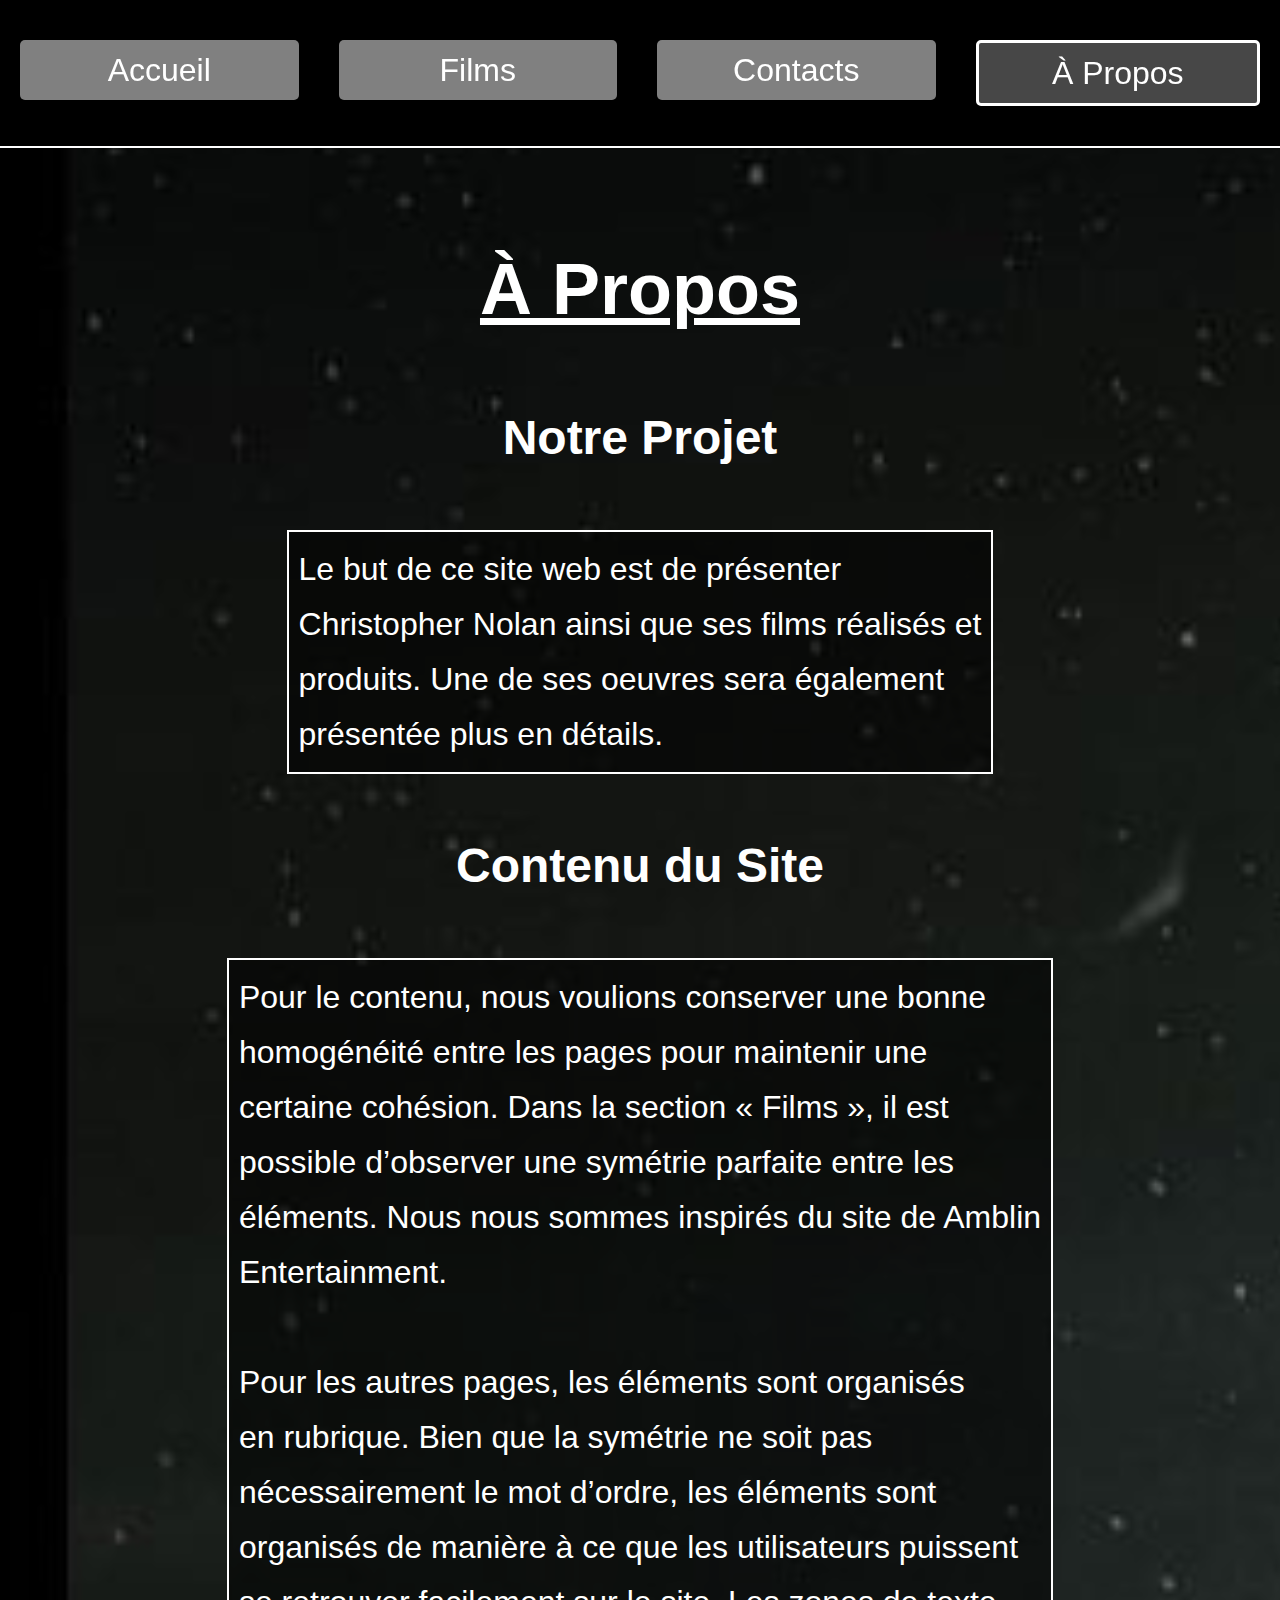
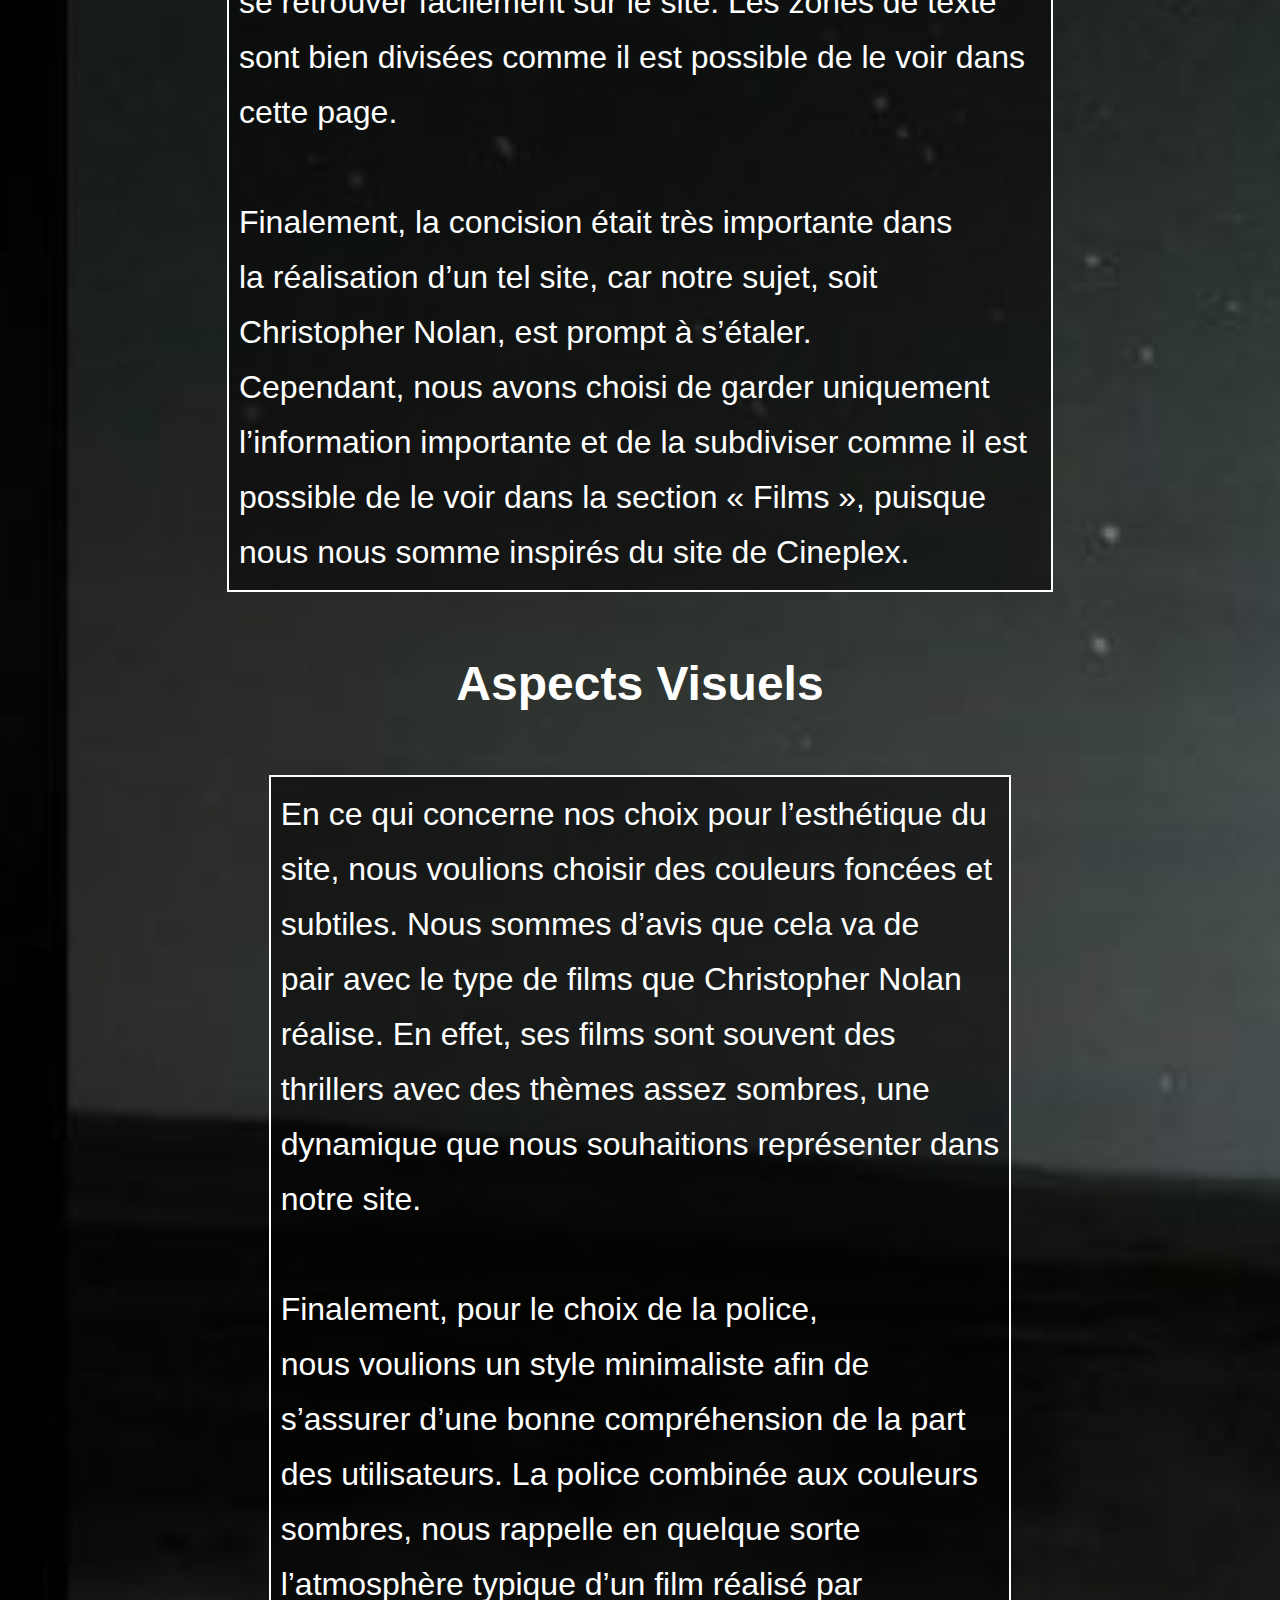
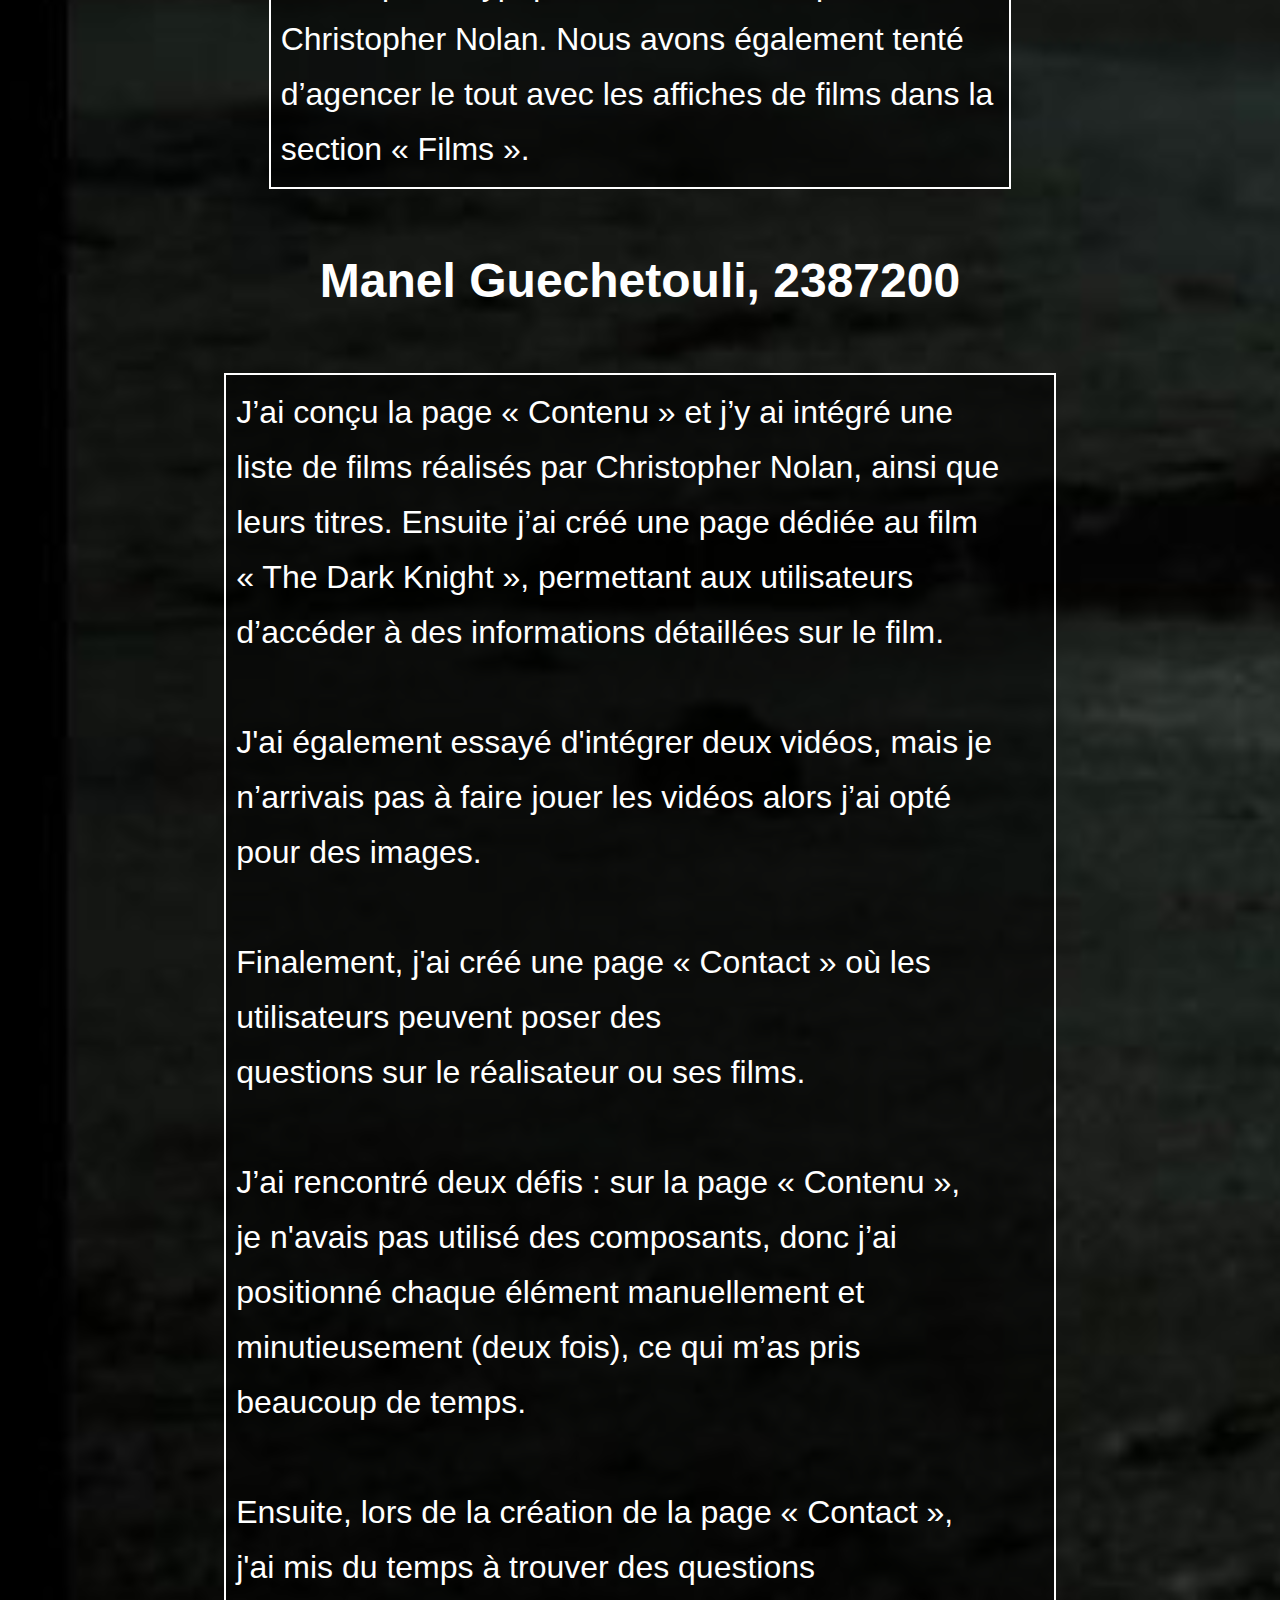
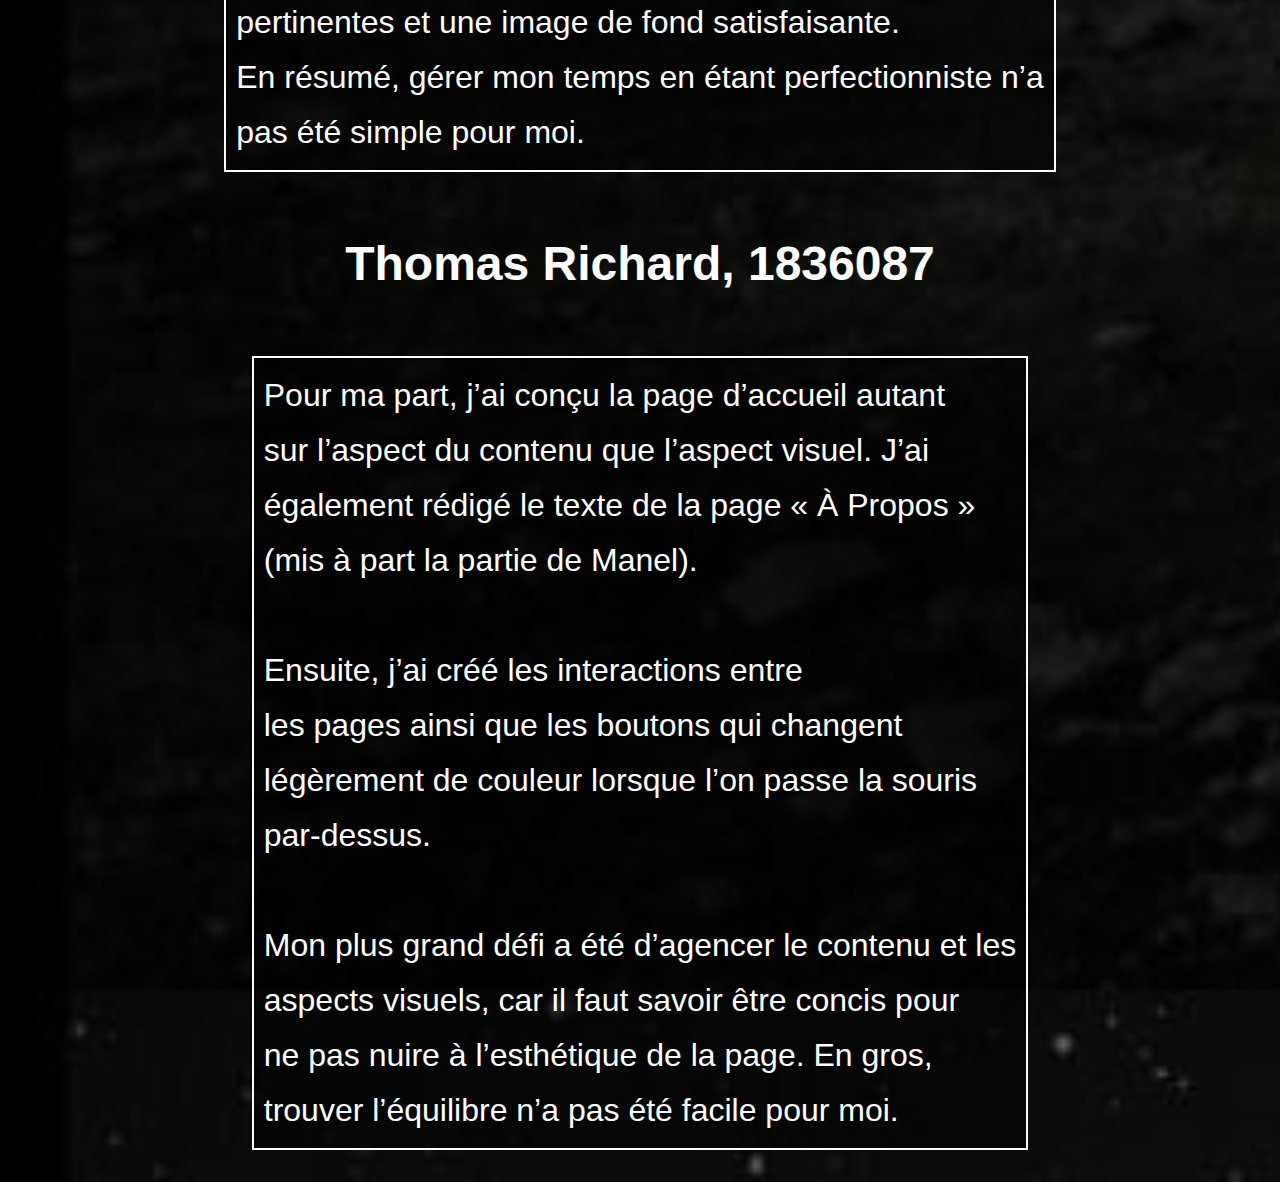
<file: APropos.html>
<!DOCTYPE html>
<html lang="fr">
<head>
    <link rel="stylesheet" href="APropos.css">
    <meta charset="UTF-8">
    <meta name="viewport" content="width=device-width, initial-scale=1.0">
    <title>À Propos</title>
</head>
<body>

     <!--Barre de Navigation ci-dessous-->
     <header>
        <div class="Bouton Accueil"> <a class="element" href="index.html"> Accueil </a> </div>
        <div class="Bouton Films"> <a class="element" href="Films.html"> Films </a> </div>
        <div class="Bouton Contacts"> <a  class="element" href="Contact.html"> Contacts </a> </div>
        <div class="Bouton A-Propos"> <a  class="element" href="APropos.html"> À Propos </a></div>
      </header>
     <!--Barre de Navigation ci-dessus-->

<div class="Contenu">
   <!--Premier paragrpahe-->
   <h1>À Propos</h1>

   <div class="notre-projet">
        
    <h2>Notre Projet</h2>
    <p>
        Le but de ce site web est de présenter <br>
        Christopher Nolan ainsi que ses films réalisés et <br>
        produits. Une de ses oeuvres sera également <br>
        présentée plus en détails.
    </p>
</div>


<div class="paragraphes">
<!--Deuxieme Paragraphe-->   
<div class="contenu-site">

    <h2>Contenu du Site</h2>
    <p>
        Pour le contenu, nous voulions conserver une bonne <br>
        homogénéité entre les pages pour maintenir une <br>
        certaine cohésion. Dans la section « Films », il est <br>
        possible d’observer une symétrie parfaite entre les <br>
        éléments. Nous nous sommes inspirés du site de Amblin  <br>
        Entertainment. <br><br> Pour les autres pages, les éléments sont 
        organisés <br> en rubrique. Bien que la symétrie ne soit pas <br>
        nécessairement le mot d’ordre, les éléments sont <br>
        organisés de manière à ce que les utilisateurs puissent <br>
        se retrouver facilement sur le site. Les zones de texte <br>
        sont bien divisées comme il est possible de le voir dans <br>
        cette page. <br><br> Finalement, la concision était très
        importante dans <br> la réalisation d’un tel site, car notre 
        sujet, soit <br> Christopher Nolan, est prompt à s’étaler. <br>
        Cependant, nous avons choisi de garder uniquement <br>
        l’information importante et de la subdiviser comme il est <br>
        possible de le voir dans la section « Films », puisque <br>
        nous nous somme inspirés du site de Cineplex. 
    </p>
</div>

<!--Troisieme Paragraphe--> 
<div class="aspects-visuels">
    <h2>Aspects Visuels</h2>

    <p>
        En ce qui concerne nos choix pour l’esthétique du <br>
        site, nous voulions choisir des couleurs foncées et <br>
        subtiles. Nous sommes d’avis que cela va de <br>
        pair avec le type de films que Christopher Nolan <br>
        réalise. En effet, ses films sont souvent des <br>
        thrillers avec des thèmes assez sombres, une <br>
        dynamique que nous souhaitions représenter dans <br>
        notre site. <br> <br> Finalement, pour le choix de la police, <br>
        nous voulions un style minimaliste afin de <br>
        s’assurer d’une bonne compréhension de la part <br>
        des utilisateurs. La police combinée aux couleurs <br>
        sombres, nous rappelle en quelque sorte <br>
        l’atmosphère typique d’un film réalisé par <br>
        Christopher Nolan. Nous avons également tenté <br>
        d’agencer le tout avec les affiches de films dans la <br>
        section « Films ».
    </p>
</div>

<!--Quatrieme Paragraphe--> 
<div class="manel">
    <h2>Manel Guechetouli, 2387200</h2>

    <p>
        J’ai conçu la page « Contenu » et j’y ai intégré une <br>
        liste de films réalisés par Christopher Nolan, ainsi que <br>
        leurs titres. Ensuite j’ai créé une page dédiée au film  <br>
        « The Dark Knight », permettant aux utilisateurs <br>
        d’accéder à des informations détaillées sur le film. <br> <br> J'ai
        également essayé d'intégrer deux vidéos, mais je <br>
        n’arrivais pas à faire jouer les vidéos alors j’ai opté <br>
        pour des images. <br> <br> Finalement, j'ai créé une page 
        « Contact » où les <br> utilisateurs peuvent poser des <br>
        questions sur le réalisateur ou ses films. <br> <br> J’ai rencontré 
        deux défis : sur la page « Contenu », <br> je n'avais pas
        utilisé des composants, donc j’ai <br> positionné chaque 
        élément manuellement et <br> minutieusement (deux fois),
        ce qui m’as pris <br> beaucoup de temps. <br> <br> Ensuite, lors de 
        la création de la page « Contact », <br> j'ai mis du temps à 
        trouver des questions <br> pertinentes et une image de 
        fond satisfaisante. <br> En résumé, gérer mon temps en 
        étant perfectionniste n’a <br> pas été simple pour moi.
    </p>
</div>


<!--Cinquieme Paragraphe--> 
<div class="thomas">
    <h2>Thomas Richard, 1836087</h2>

    <p>
        Pour ma part, j’ai conçu la page d’accueil autant <br>
        sur l’aspect du contenu que l’aspect visuel. J’ai <br>
        également rédigé le texte de la page « À Propos » <br>
        (mis à part la partie de Manel). <br><br> Ensuite, j’ai créé 
        les interactions entre <br> les pages ainsi que les 
        boutons qui changent <br> légèrement de couleur 
        lorsque l’on passe la souris <br> par-dessus. <br><br> Mon plus 
        grand défi a été d’agencer le contenu et les <br>
        aspects visuels, car il faut savoir être concis pour <br>
        ne pas nuire à l’esthétique de la page. En gros, <br>
        trouver l’équilibre n’a pas été facile pour moi.
    </p>

    

</div>

</div>
</div>
</body>
</html>
</file>
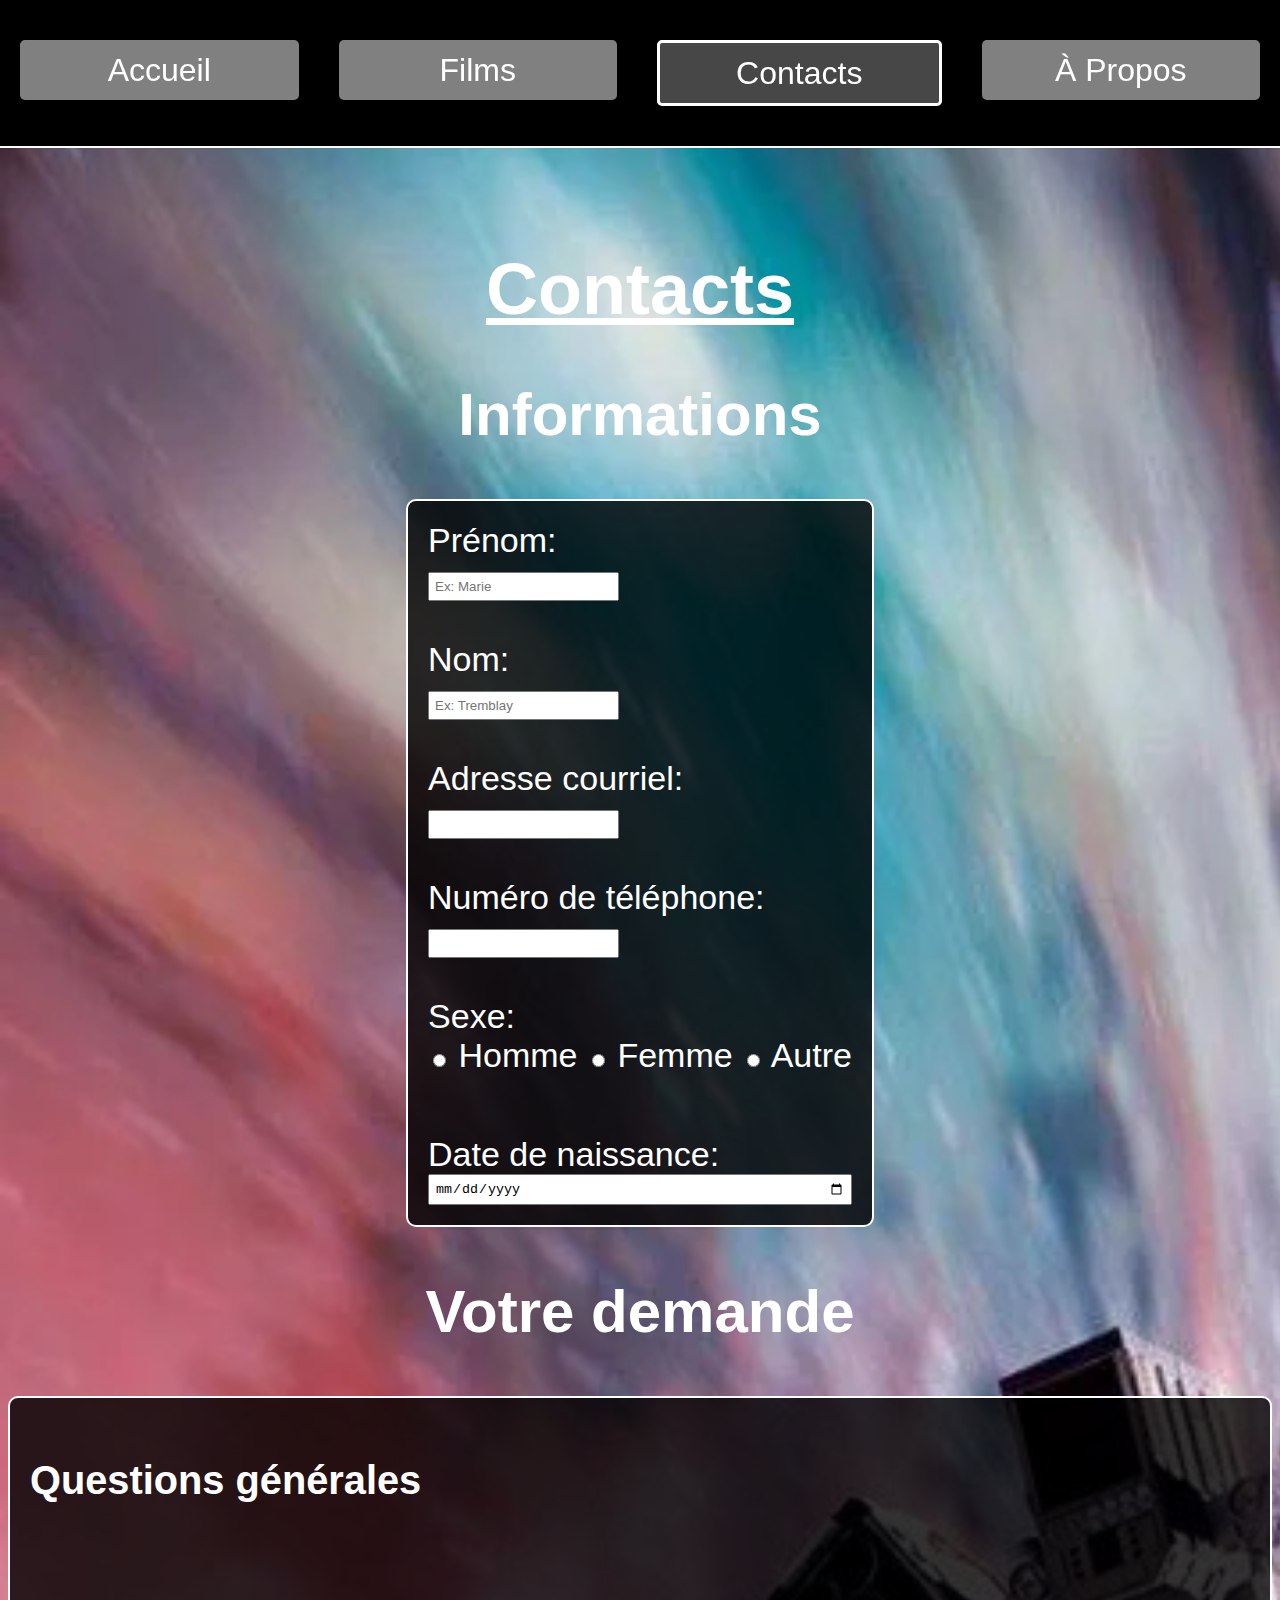
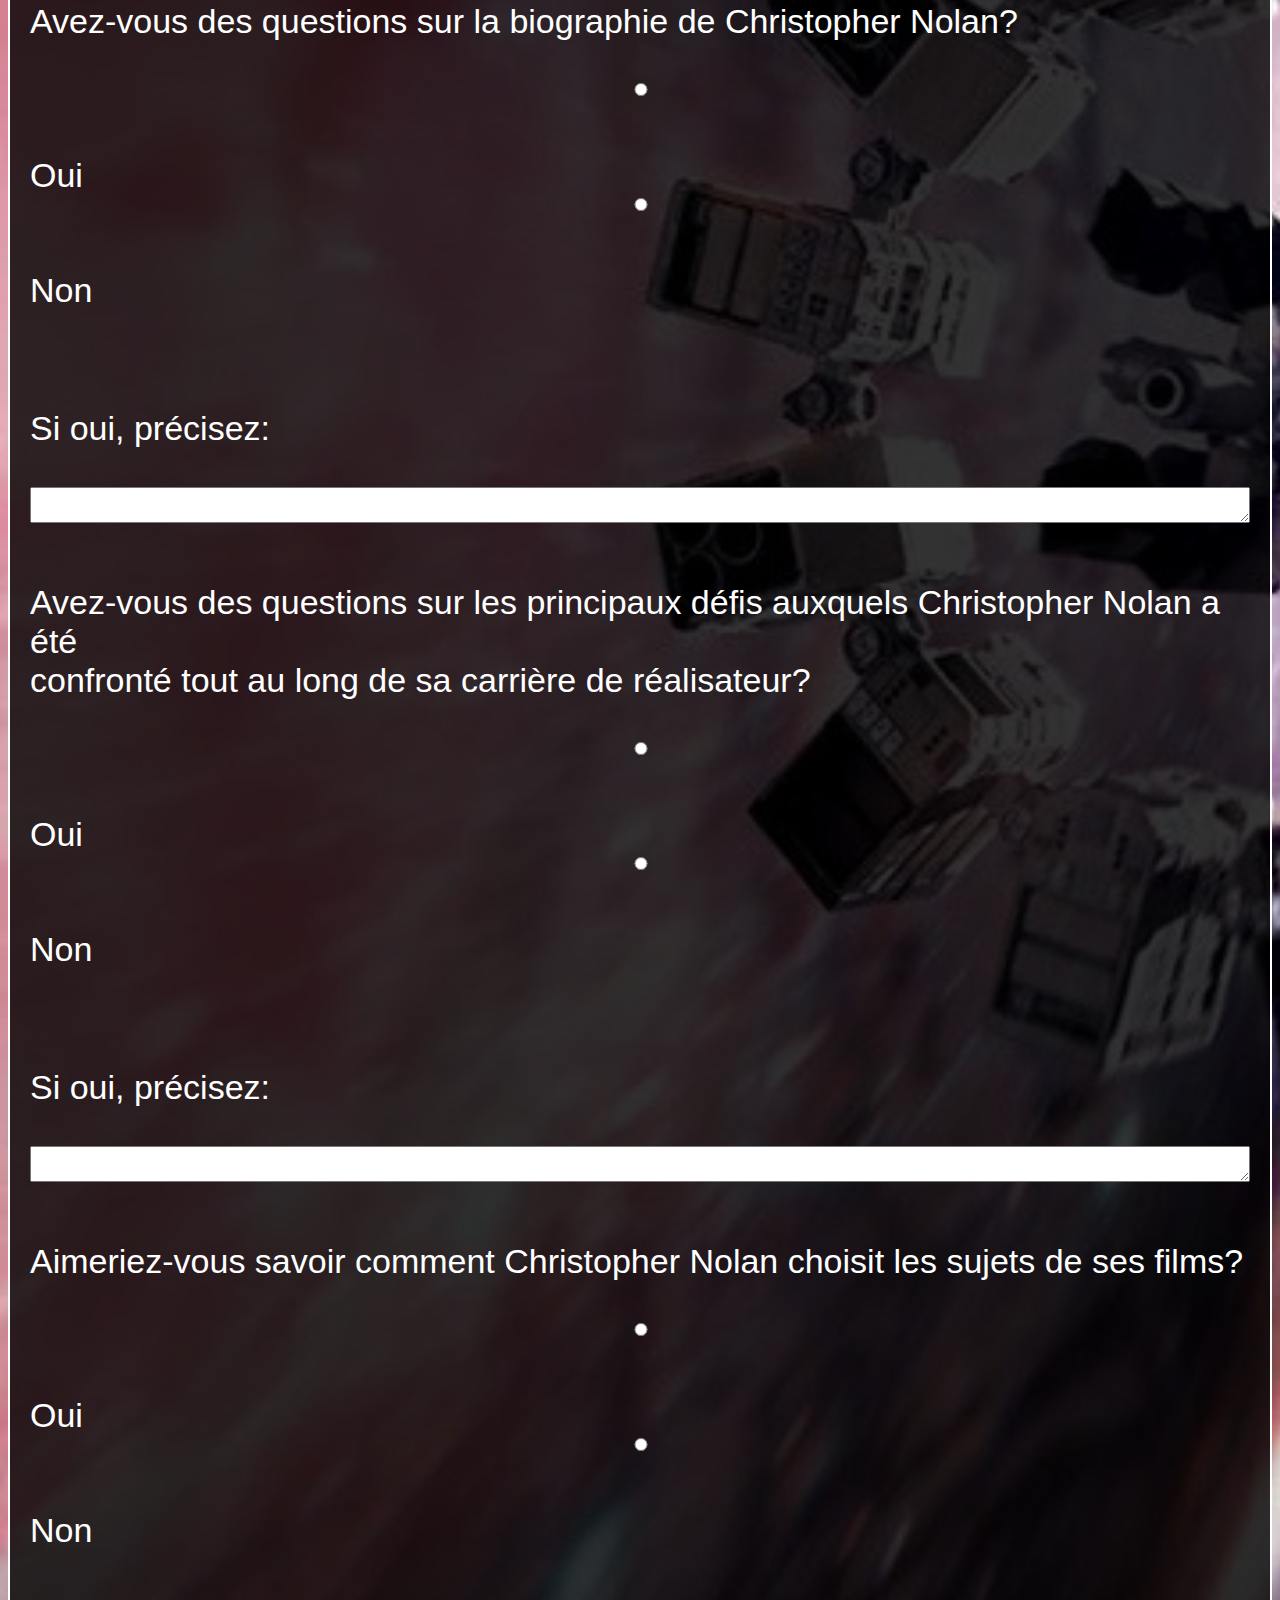
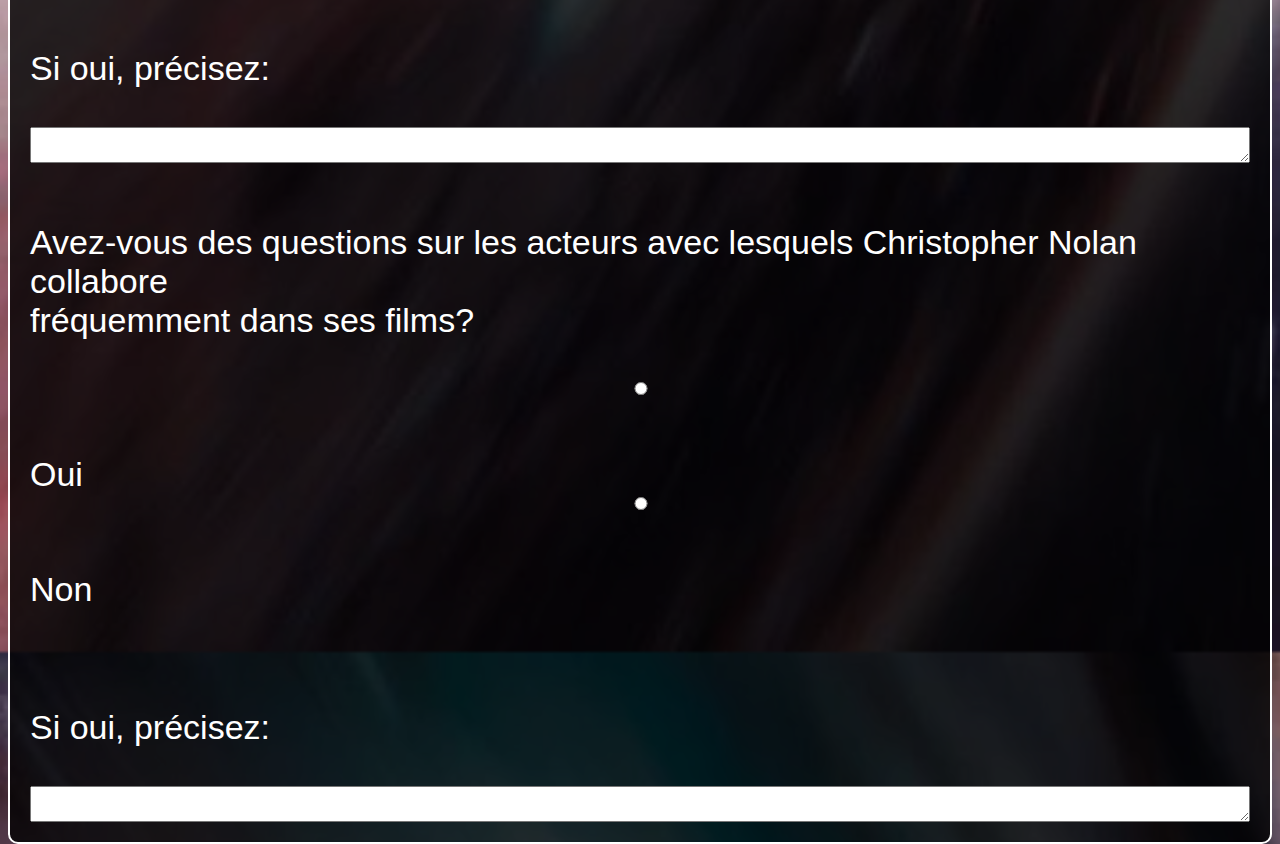
<file: Contact.html>
<!DOCTYPE html>
<html lang="fr">
<head>
    <link rel="stylesheet" href="Contacts.css">
    <meta charset="UTF-8">
    <meta name="viewport" content="width=device-width, initial-scale=1.0">
    <title>Contacts</title>
</head>
<body>

     <!--Barre de Navigation ci-dessous-->
     <header>
      <div class="Bouton Accueil"> <a class="element" href="index.html"> Accueil </a> </div>
      <div class="Bouton Films"> <a class="element" href="Films.html"> Films </a> </div>
      <div class="Bouton Contacts"> <a  class="element" href="Contact.html"> Contacts </a> </div>
      <div class="Bouton A-Propos"> <a  class="element" href="APropos.html"> À Propos </a></div>
    </header>
   <!--Barre de Navigation ci-dessus-->

<div class="Contenu">
   <h1>Contacts</h1>

   <h2>Informations</h2>
   
   <div class="formulaires">
    <form action="server.html">
      <div class="prenom">
        <label for="prenom"> Prénom: </label><br>
        <input type="text" id="prenom" name="prenom" placeholder="Ex: Marie" required/><br><br>
      </div> 

      <div class="nom">
        <label for="nom"> Nom: </label><br>
        <input type="text" id="nom" name="nom" placeholder="Ex: Tremblay" required/><br><br>
      </div>

      <div class="email">
        <label for="email"> Adresse courriel: </label><br>
        <input type="email" id="email" name="email" required/><br><br>
      </div>

      <div class="tel">
        <label for="tel"> Numéro de téléphone: </label><br>
        <input type="tel" id="tel" name="tel" placeeholder="(___)-___-____"><br><br>
      </div>

      <div class="sexe">
        <label for="sexe"> Sexe: </label><br>
        <input type="radio" name="sexe" value="homme" id="homme"> <label for="homme"> Homme </label>
        <input type="radio" name="sexe" value="femme" id="femme"> <label for="femme"> Femme </label>
        <input type="radio" name="sexe" value="autre" id="autre"> <label for="autre"> Autre </label><br>
      </div>

        <label for="age"> Date de naissance: </label>
        <input type="date" id="age" name="age" required>
    </form>

    <h2>Votre demande</h2>

    <form action="server.html">
        <h3>Questions générales</h3>

        <label for="biographie"> Avez-vous des questions sur la biographie de Christopher Nolan? </label><br>
        <input type="radio" name="biographie" value="oui" id="oui"> <label for="oui"> Oui </label>
        <input type="radio" name="biographie" value="non" id="non"> <label for="non"> Non </label><br>

        <label for="feedback"> Si oui, précisez: </label><br>
        <textarea name="feedback" id="feedback" cols="30" rows=""></textarea>

        <label for="défis"> Avez-vous des questions sur les principaux défis auxquels Christopher Nolan a été <br>confronté tout au long de sa carrière de réalisateur? </label><br>
        <input type="radio" name="défis" value="oui" id="oui"> <label for="oui"> Oui </label>
        <input type="radio" name="défis" value="non" id="non"> <label for="non"> Non </label><br>

        <label for="feedback"> Si oui, précisez: </label><br>
        <textarea name="feedback" id="feedback" cols="30" rows=""></textarea>

        <label for="sujets"> Aimeriez-vous savoir comment Christopher Nolan choisit les sujets de ses films? </label><br>
        <input type="radio" name="sujets" value="oui" id="oui"> <label for="oui"> Oui </label>
        <input type="radio" name="sujets" value="non" id="non"> <label for="non"> Non </label><br>

        <label for="feedback"> Si oui, précisez: </label><br>
        <textarea name="feedback" id="feedback" cols="30" rows=""></textarea>

        <label for="acteurs"> Avez-vous des questions sur les acteurs avec lesquels Christopher Nolan collabore <br> fréquemment dans ses films? </label><br>
        <input type="radio" name="acteurs" value="oui" id="oui"> <label for="oui"> Oui </label>
        <input type="radio" name="acteurs" value="non" id="non"> <label for="non"> Non </label><br>

        <label for="feedback"> Si oui, précisez: </label><br>
        <textarea name="feedback" id="feedback" cols="30" rows=""></textarea>
    </form>
   </div>
</div>



    
</body>
</html>
</file>
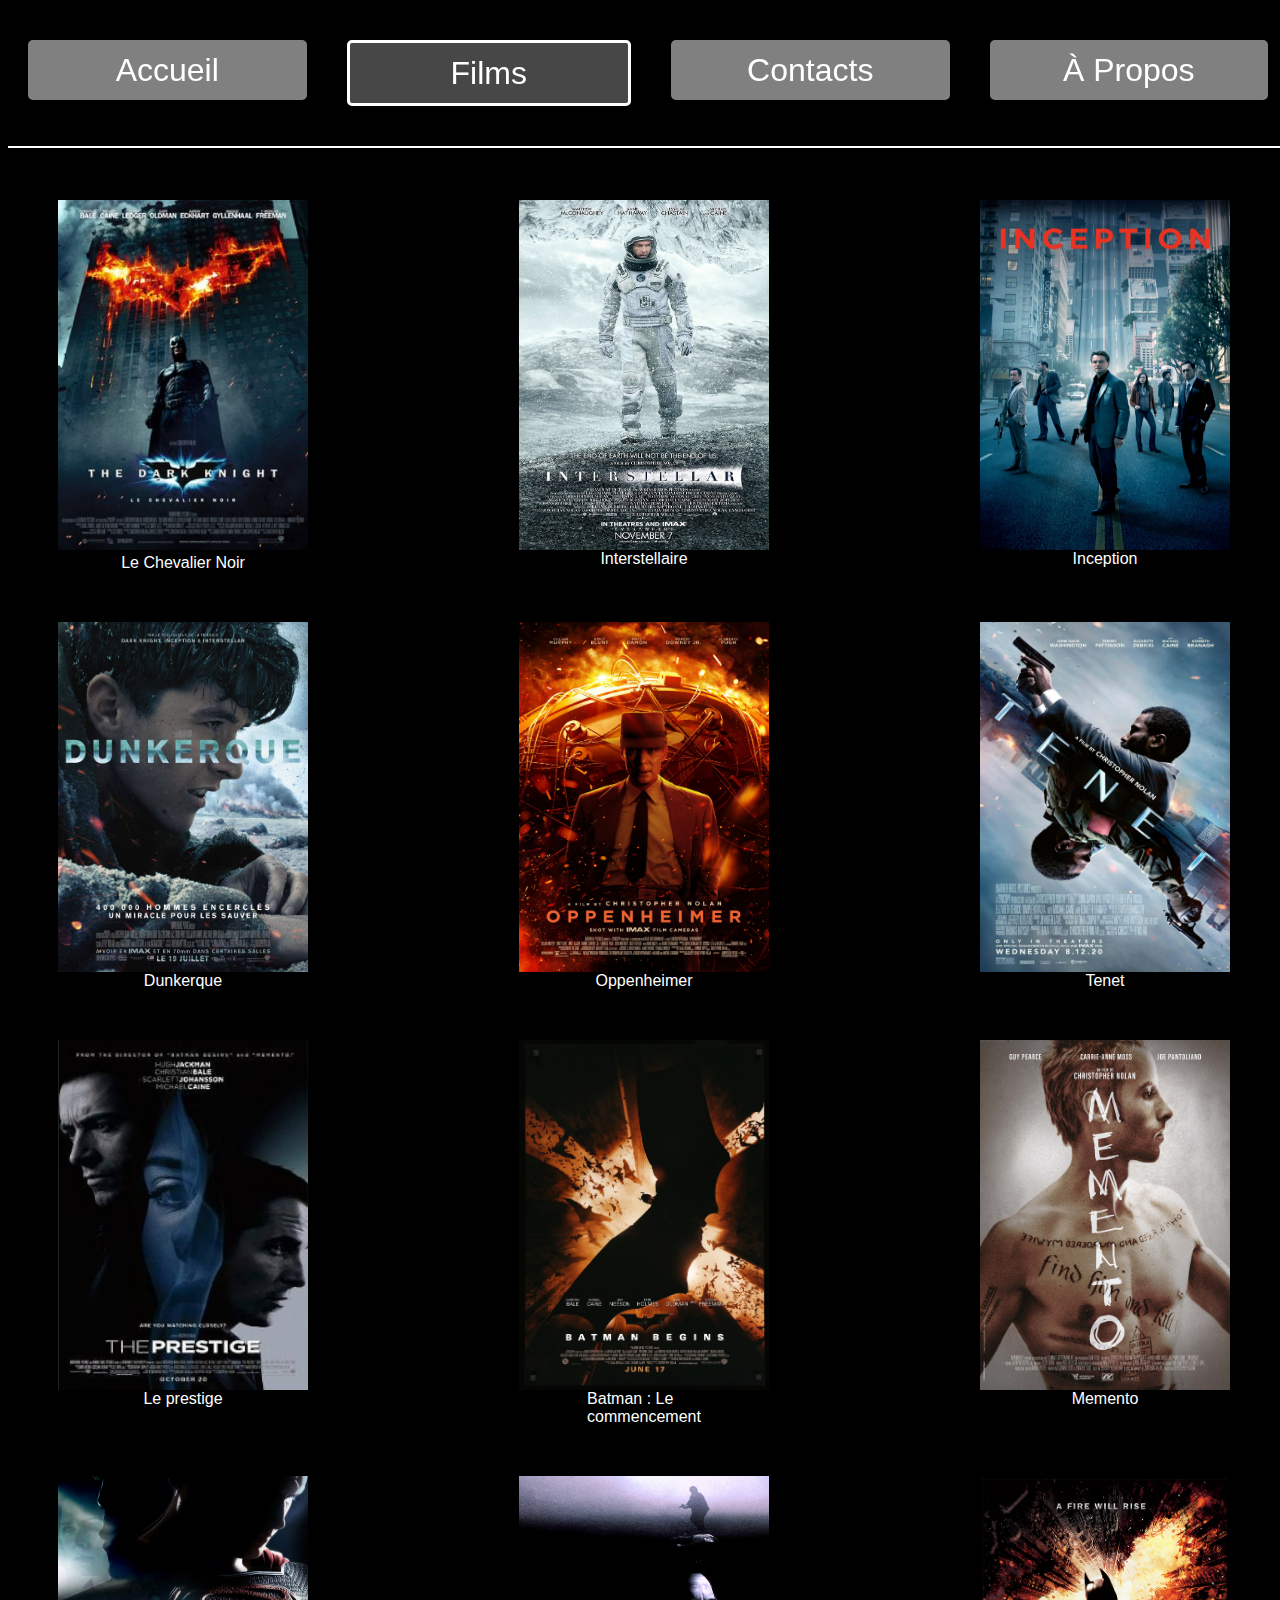
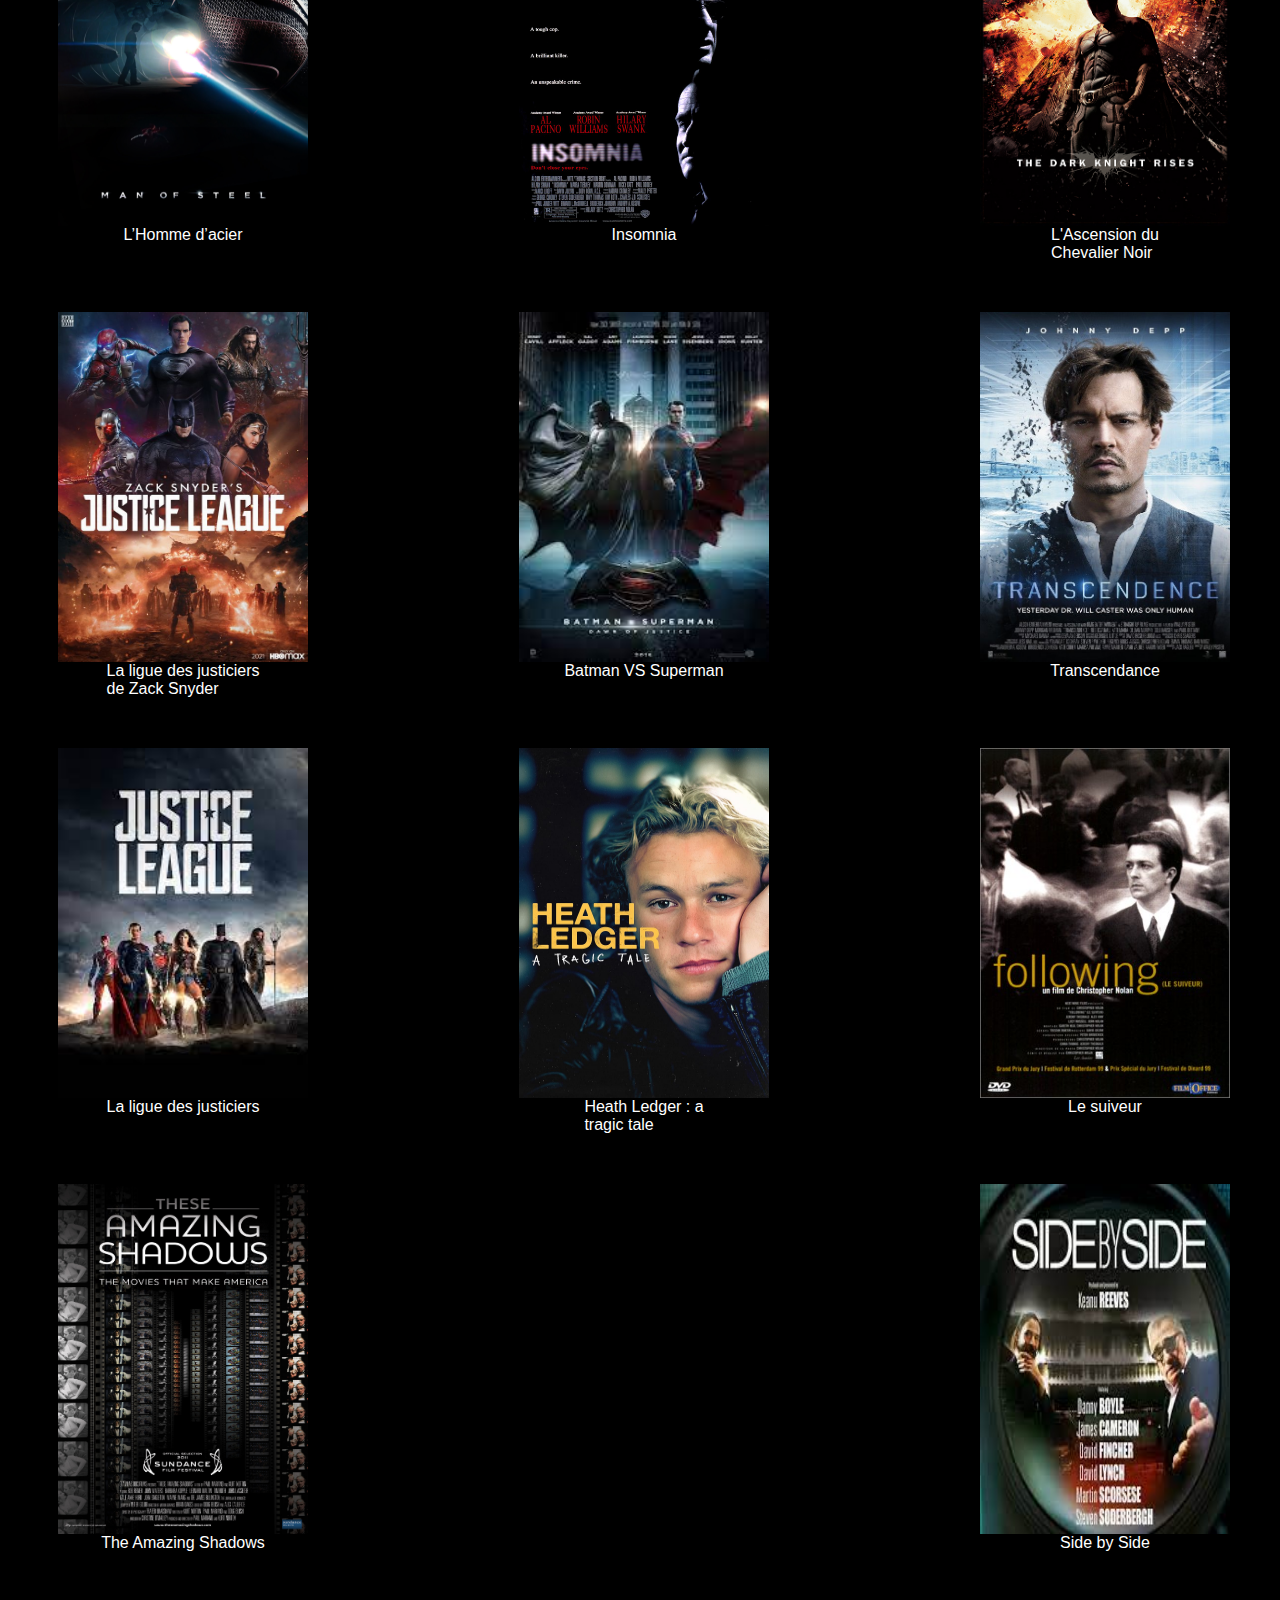
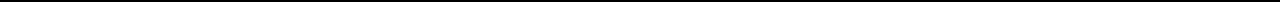
<file: Films.html>
<!DOCTYPE html>
<html lang="fr">
<head>
    <link href="film.css" rel="stylesheet">
    <meta charset="UTF-8">
    <meta name="viewport" content="width=device-width, initial-scale=1.0">
    <title>Films</title>
</head>
<body>

    <!--Barre de Navigation ci-dessous-->
    <header>
        <div class="Bouton Accueil"> <a class="element" href="index.html"> Accueil </a> </div>
        <div class="Bouton Films"> <a class="element" href="Films.html"> Films </a> </div>
        <div class="Bouton Contacts"> <a  class="element" href="Contact.html"> Contacts </a> </div>
        <div class="Bouton A-Propos"> <a  class="element" href="APropos.html"> À Propos </a></div>
    </header>
    <!--Barre de Navigation ci-dessus--> 
       
    <div class="container">
        <div class="affiche affiche1"> <a href="Dark_Knight.html"> <img src="image2/Affiche.png" alt="Affiche Le Chevalier Noir"title="Le Chevalier Noir"></a>                 Le Chevalier Noir</div>
        <div class="affiche affiche2"> <img src="image2/Interstellaire.jpg"alt="Affiche Interstellaire"                         title="Interstellaire">                        Interstellaire</div>
        <div class="affiche affiche3"> <img src="image2/Inception.jpg"     alt="Affiche Inception"                              title="Inception">                             Inception</div>
        <div class="affiche affiche4"> <img src="image2/Dunkerque.jfif"    alt="Affiche Dunkerque"                              title="Dunkerque">                             Dunkerque</div>
        <div class="affiche affiche5"> <img src="image2/Oppenheimer.jpg"   alt="Affiche Oppenheimer"                            title="Oppenheimer">                           Oppenheimer</div>
        <div class="affiche affiche6"> <img src="image2/Tenet.jpg"         alt="Affiche Tenet"                                  title="Tenet">                                 Tenet</div>
        <div class="affiche affiche7"> <img src="image2/Le Prestige.png"   alt="Affiche Le prestige"                            title="Le prestige">                           Le prestige</div>  
        <div class="affiche affiche8"> <img src="image2/Commencement.webp" alt="Affiche Batman : Le commencement"               title="Batman : Le commencement">              Batman : Le <br>commencement</div>
        <div class="affiche affiche9"> <img src="image2/Memento.jpg"       alt="Affiche Memento"                                title="Memento">                               Memento</div>
        <div class="affiche affiche10"><img src="image2/man of steel.jpg"  alt="Affiche L’Homme d’acier"                        title="L’Homme d’acier">                       L’Homme d’acier</div>
        <div class="affiche affiche11"><img src="image2/Insomnia.jpg"      alt="Affiche Insomnia"                               title="Insomnia">                              Insomnia</div>
        <div class="affiche affiche12"><img src="image2/Ascension.jpg"     alt="Affiche L'Ascension du Chevalier Noir"          title="L'Ascension du Chevalier Noir">         L'Ascension du <br>Chevalier Noir</div>
        <div class="affiche affiche13"><img src="image2/Zack Snyder.jpg"   alt="Affiche La ligue des justiciers de Zack Snyder" title="La ligue des justiciers de Zack Snyder">La ligue des justiciers <br> de Zack Snyder</div>
        <div class="affiche affiche14"><img src="image2/Bat-Super.jpg"     alt="Affiche Batman VS Superman"                     title="Batman VS Superman">                    Batman VS Superman</div>
        <div class="affiche affiche15"><img src="image2/Transcendance.jpg" alt="Affiche Transcendance"                          title="Transcendance">                         Transcendance</div>
        <div class="affiche affiche16"><img src="image2/Justice League.jpg"alt="Affiche La ligue des justiciers"                title="La ligue des justiciers">               La ligue des justiciers</div>
        <div class="affiche affiche17"><img src="image2/Heath Ledger.jpg"  alt="Affiche Heath Ledger : a tragic tale"           title="Heath Ledger : a tragic tale">          Heath Ledger : a <br> tragic tale</div>
        <div class="affiche affiche18"><img src="image2/Suiveur.jpg"       alt="Affiche Le suiveur"                             title="Le suiveur">                            Le suiveur</div>
        <div class="affiche affiche19"><img src="image2/Shadows.jpg"       alt="Affiche These Amazing Shadows"                  title="These Amazing Shadows">                 The Amazing Shadows</div>
        <div class="affiche affiche20"><img src="image2/Side by Side.jpg"  alt="Affiche Side by Side"                           title="Side by Side">                          Side by Side</div>      
    </div>
</body>
</html>
</file>
<file: APropos.css>
body
{
    background-image:url(image2/I3.jfif);
    background-size:cover;
    font-family: 'Istok Web', sans-serif;
    
}

.Contenu{
    top: 200px;
    position: relative;
}

h1
{
    color: white;
    font-size: 72px;
    text-decoration: underline;
    text-align: center;
}

h2
{
    text-align: center;

}

.paragraphes
{
    color: white;
    font-size: 32px;
    line-height: 40px;

    display: flex;
    flex-direction: row;
    flex-wrap: wrap;
    justify-content: space-around;
    align-items:flex-start;

    
}

p
{
    background-color: rgba(0, 0, 0, 0.5);
    border: 2px solid;
    border-color: white;
    padding: 10px;
    line-height: 55px;

}


.notre-projet
{
    display: flex;
    flex-direction: column;
    

   

    color: white;
    font-size: 32px;
    line-height: 40px;

    flex-wrap: wrap;
    justify-content: center;
    align-items: center;
     

    
}

.contenu-site
{
    display: flex;
    flex-direction: column;
    
}

.aspects-visuels
{
    display: flex;
    flex-direction: column;
    
}

.manel
{
    display: flex;
    flex-direction: column;
    
}

.thomas
{
    display: flex;
    flex-direction: column;
    
}



/*Barre de navigation ci-dessous*/
header
{
    background-color: black;
    color: white;
    font-size: 32px;

    display: flex;
    flex-direction: row;
    justify-content: space-around;
    border-bottom: 2px solid;

    position: fixed;
    z-index: 2;
    width: 100%;
    top: 0;
    left: 0;

    padding-bottom: 20px;
    padding-top: 20px;
 
}

.Bouton
{
    display: flex;
    margin: 20px;
    justify-content: center;
    align-items: center;
    background-color: gray;
    width: 300px;
    height: 60px;
    border-radius: 5px 5px 5px 5px;    
    
}

.A-Propos{
    border: 1px;
    border: solid;
    border-color: white;
    background-color: rgb(71, 71, 71)
}

a:visited
{
    color: white;
    text-decoration: solid;  
    
}

a:hover
{
    color:rgb(0, 0, 0);
    text-decoration:underline;

}

.element
{
    color: white;
    text-decoration: solid;
    position: fixed;
    z-index: 2;

}

/*Barre de navigation ci-dessus*/
</file>
<file: Contacts.css>
body
{
    background-image:url(image2/I3.webp);
    background-size:cover;
    font-family: 'Istok Web', sans-serif;
    color: white; 
}

h1
{
    text-decoration: underline;
    text-align: center;
    font-size: 72px;
}

h2
{
    color: white;
    font-size: 60px;
    text-align: center;
}

form
{
    font-size: 34px;
    font-family: 'Istok Web', sans-serif;
    background-color: rgba(0, 0, 0, 0.8);
    border: 2px solid;
    border-color: white;
    border-radius: 10px 10px 10px 10px;
    padding: 20px;

    display: flex;
    flex-direction: column;
    justify-content:space-evenly;
    flex-wrap: wrap;
    width:fit-content;
}  

.Contenu{
    top: 200px;
    position: relative;
}

input
{
    padding: 5px;

}

.formulaires
{
    display: flex;
    flex-direction: column;
    align-items: center;

}

label
{
    padding-top: 60px;

}



/*Barre de navigation ci-dessous*/
header
{
    background-color: black;
    color: white;
    font-size: 32px;

    display: flex;
    flex-direction: row;
    justify-content: space-around;
    border-bottom: 2px solid;

    position: fixed;
    z-index: 2;
    width: 100%;
    top: 0;
    left: 0;

    padding-bottom: 20px;
    padding-top: 20px;
 
}

.Bouton
{
    display: flex;
    margin: 20px;
    justify-content: center;
    align-items: center;
    background-color: gray;
    width: 300px;
    height: 60px;
    border-radius: 5px 5px 5px 5px;    
    
}

.Contacts{
    border: 1px;
    border: solid;
    border-color: white;
    background-color: rgb(71, 71, 71)
}

a:visited
{
    color: white;
    text-decoration: solid;  
    
}

a:hover
{
    color:rgb(0, 0, 0);
    text-decoration:underline;

}

.element
{
    color: white;
    text-decoration: solid;
    position: fixed;
    z-index: 2;

}

/*Barre de navigation ci-dessus*/
</file>
<file: film.css>
/*Barre de navigation ci-dessous*/
header
{
    background-color: black;
    color: white;
    font-size: 32px;

    display: flex;
    flex-direction: row;
    justify-content: space-around;
    border-bottom: 2px solid;

    position: fixed;
    z-index: 2;
    width: 100%;
    top: 0;

    padding-bottom: 20px;
    padding-top: 20px;
 
}

.Bouton
{
    display: flex;
    margin: 20px;
    justify-content: center;
    align-items: center;
    background-color: gray;
    width: 300px;
    height: 60px;
    border-radius: 5px 5px 5px 5px;    
    
}

.Films{
    border: 1px;
    border: solid;
    border-color: white;
    background-color: rgb(71, 71, 71)
}

a:visited
{
    color: white;
    text-decoration: solid;  

}

a:hover
{
    color:rgb(0, 0, 0);
    text-decoration:underline;

}

.element
{
    color: white;
    text-decoration: solid;
    position: fixed;
    z-index: 2;

}

/*Barre de navigation ci-dessus*/


body{
    font-family: 'Istok Web', sans-serif;
    background-color: black;
    color: white;
}
img{
    height: 350px;
    width: 250px
}

.container{
    display: flex;
    justify-content: space-between;
    flex-wrap: wrap;
    top: 200px;
    position:absolute;
}

.affiche1{
    display: flex;
    flex-direction: column;
    align-items: center;
    padding-right: 50px;
    padding-left: 50px;
    padding-bottom: 50px;
}
.affiche2{
    display: flex;
    flex-direction: column;
    align-items: center;
    padding-right: 50px;
    padding-left: 50px;
    padding-bottom: 50px;
}
.affiche3{
    display: flex;
    flex-direction: column;
    align-items: center;
    padding-right: 50px;
    padding-left: 50px;
    padding-bottom: 50px;
}
.affiche4{
    display: flex;
    flex-direction: column;
    align-items: center;
    padding-right: 50px;
    padding-left: 50px;
    padding-bottom: 50px;
}
.affiche5{
    display: flex;
    flex-direction: column;
    align-items: center;
    padding-right: 50px;
    padding-left: 50px;
    padding-bottom: 50px;
}
.affiche6{
    display: flex;
    flex-direction: column;
    align-items: center;
    padding-right: 50px;
    padding-left: 50px;
    padding-bottom: 50px;
}
.affiche7{
    display: flex;
    flex-direction: column;
    align-items: center;
    padding-right: 50px;
    padding-left: 50px;
    padding-bottom: 50px;
}
.affiche8{
    display: flex;
    flex-direction: column;
    align-items: center;
    padding-right: 50px;
    padding-left: 50px;
    padding-bottom: 50px;
}
.affiche9{
    display: flex;
    flex-direction: column;
    align-items: center;
    padding-right: 50px;
    padding-left: 50px;
    padding-bottom: 50px;
}
.affiche10{
    display: flex;
    flex-direction: column;
    align-items: center;
    padding-right: 50px;
    padding-left: 50px;
    padding-bottom: 50px;
}
.affiche11{
    display: flex;
    flex-direction: column;
    align-items: center;
    padding-right: 50px;
    padding-left: 50px;
    padding-bottom: 50px;
}
.affiche12{
    display: flex;
    flex-direction: column;
    align-items: center;
    padding-right: 50px;
    padding-left: 50px;
    padding-bottom: 50px;
}
.affiche13{
    display: flex;
    flex-direction: column;
    align-items: center;
    padding-right: 50px;
    padding-left: 50px;
    padding-bottom: 50px;
}
.affiche14{
    display: flex;
    flex-direction: column;
    align-items: center;
    padding-right: 50px;
    padding-left: 50px;
    padding-bottom: 50px;
}
.affiche15{
    display: flex;
    flex-direction: column;
    align-items: center;
    padding-right: 50px;
    padding-left: 50px;
    padding-bottom: 50px;
}
.affiche16{
    display: flex;
    flex-direction: column;
    align-items: center;
    padding-right: 50px;
    padding-left: 50px;
    padding-bottom: 50px;
}
.affiche17{
    display: flex;
    flex-direction: column;
    align-items: center;
    padding-right: 50px;
    padding-left: 50px;
    padding-bottom: 50px;
}
.affiche18{
    display: flex;
    flex-direction: column;
    align-items: center;
    padding-right: 50px;
    padding-left: 50px;
    padding-bottom: 50px;
}
.affiche19{
    display: flex;
    flex-direction: column;
    align-items: center;
    padding-right: 50px;
    padding-left: 50px;
    padding-bottom: 50px;
}
.affiche20{
    display: flex;
    flex-direction: column;
    align-items: center;
    padding-right: 50px;
    padding-left: 50px;
    padding-bottom: 50px;
}
</file>
